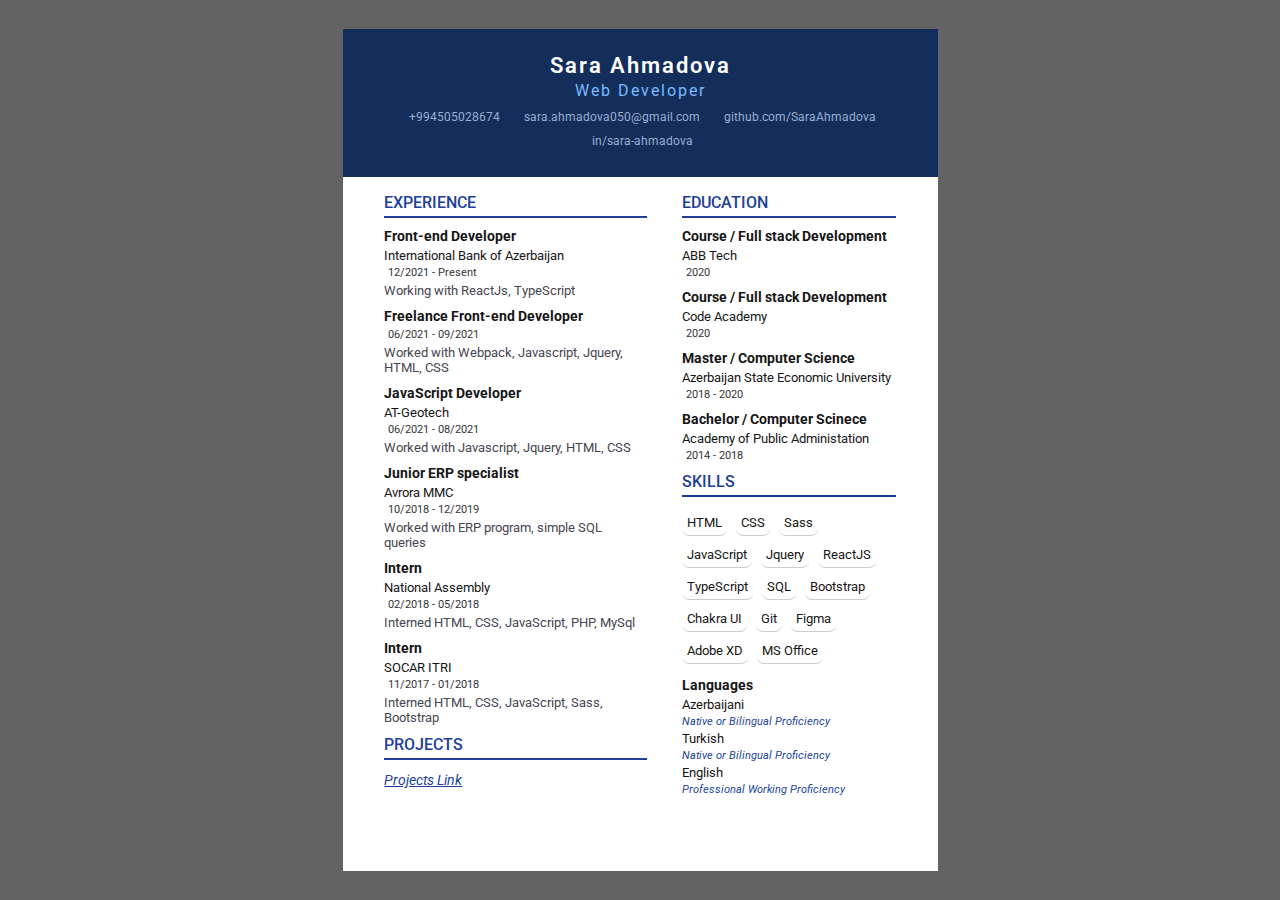
<file: index.html>
<!DOCTYPE html>
<html lang="en">

<head>
  <meta charset="UTF-8">
  <meta name="viewport" content="width=device-width, initial-scale=1.0">
  <link rel="stylesheet" href="https://cdnjs.cloudflare.com/ajax/libs/font-awesome/5.15.1/css/all.min.css"
    integrity="sha512-+4zCK9k+qNFUR5X+cKL9EIR+ZOhtIloNl9GIKS57V1MyNsYpYcUrUeQc9vNfzsWfV28IaLL3i96P9sdNyeRssA=="
    crossorigin="anonymous" />
  <link rel="stylesheet" href="./assets/sass/style.css">
  <title>Resume</title>
</head>


<body>

  <div class="box center">
    <div class="main">
      <div class="header">        

        <div class="basic-info">
          <div class="title">
            <h3 class="m-0">Sara Ahmadova</h3>
            <h4 class="m-0">Web Developer</h4>
          </div>
          <div class="info-text">
           
            <div class="text-box">
              <span><i class="fas fa-phone"></i>+994505028674</span>
            </div>
            <div class="text-box">
              <span><i class="fas fa-envelope"></i>sara.ahmadova050@gmail.com</span>
            </div>
            <div class="text-box">
              <span><i class="fab fa-github"></i><a
                  href="https://github.com/SaraAhmadova">github.com/SaraAhmadova</a></span>
            </div>
            <div class="text-box">
              <span><i class="fab fa-linkedin"></i> <a href="https://www.linkedin.com/in/sara-ahmadova-201b6a15b/" target="_blank">in/sara-ahmadova</a>
              </span>
            </div> 
          </div>
        </div>

      </div>
      <div class="bottom">
        <div class="info-section left">
          <div>
            <h3>Experience</h3>
            <div class="item">
              <h4>Front-end Developer</h4>
              <h5>International Bank of Azerbaijan</h5>
              <h6><i class="far fa-calendar-alt"></i>12/2021 - Present</h6>
              <p class="descrp">Working with ReactJs, TypeScript</p>
            </div>
            <div class="item">
              <h4>Freelance Front-end Developer</h4>
              <h6><i class="far fa-calendar-alt"></i>06/2021 - 09/2021</h6>
              <p class="descrp">Worked with Webpack, Javascript, Jquery, HTML, CSS</p>
            </div>
            <div class="item">
              <h4>JavaScript Developer</h4>
              <h5>AT-Geotech</h5>
              <h6><i class="far fa-calendar-alt"></i>06/2021 - 08/2021</h6>
              <p class="descrp">Worked with Javascript, Jquery, HTML, CSS</p>
            </div>
            
            <div class="item">
              <h4>Junior ERP specialist</h4>
              <h5>Avrora MMC</h5>
              <h6><i class="far fa-calendar-alt"></i>10/2018 - 12/2019 </h6>
              <p class="descrp">Worked with ERP program, simple SQL queries</p>
            </div>
            <div class="item">
              <h4>Intern</h4>
              <h5>National Assembly
              </h5>
              <h6><i class="far fa-calendar-alt"></i>02/2018 - 05/2018 </h6>
              <p class="descrp">Interned HTML, CSS, JavaScript, PHP, MySql</p>
            </div>
            <div class="item">
              <h4>Intern</h4>
              <h5>SOCAR ITRI</h5>
              <h6><i class="far fa-calendar-alt"></i>11/2017 - 01/2018 </h6>
              <p class="descrp">Interned HTML, CSS, JavaScript, Sass, Bootstrap</p>
            </div>
          </div>

          <div>
            <h3>Projects</h3>
            <a href="projects.html" target="_blank" style="font-style: italic; font-size: 14px">Projects Link</a>
          </div>
        </div>


        <div class="info-section right">
          <div>
            <h3>Education</h3>
            <div class="item">
              <h4>Course / Full stack Development</h4>
              <h5>ABB Tech</h5>
              <h6><i class="far fa-calendar-alt"></i>2020</h6>
            </div>
            <div class="item">
              <h4>Course / Full stack Development</h4>
              <h5>Code Academy</h5>
              <h6><i class="far fa-calendar-alt"></i>2020</h6>
            </div>
            <div class="item">
              <h4>Master / Computer Science
              </h4>
              <h5>Azerbaijan State Economic University
              </h5>
              <h6><i class="far fa-calendar-alt"></i>2018 - 2020 </h6>
            </div>
            <div class="item">
              <h4>Bachelor / Computer
                Scinece</h4>
              <h5>Academy of Public Administation
              </h5>
              <h6><i class="far fa-calendar-alt"></i>2014 - 2018</h6>

            </div>
           
          </div>
          <div>
            <h3>Skills</h3>
            <div class="item skills progs">
              <h5>HTML</h5>
              <h5>CSS</h5>
              <h5>Sass</h5>
              <h5>JavaScript</h5>
              <h5>Jquery</h5>
              <h5>ReactJS</h5>
              <h5>TypeScript</h5>
              <h5>SQL</h5>
              <h5>Bootstrap</h5>
              <h5>Chakra UI</h5>
              <h5>Git</h5>
              <h5>Figma</h5>
              <h5>Adobe XD</h5>
              <h5>MS Office</h5>
            </div>
            <div class="item lang-skill">
              <h4>Languages</h4>

              <div>
                <!-- <div class="text"> -->
                  <h5>Azerbaijani</h5>
                  <h6>Native or Bilingual Proficiency</h5>

                <!-- </div> -->
                <!-- <div class="progress-bar">

                </div> -->
                <!-- <ul>
                <li class="filled"></li>
                <li class="filled"></li>
                <li class="filled"></li>
                <li class="filled"></li>
                <li class="filled"></li>
              </ul> -->
              </div>
              <div>
                <!-- <div class="text"> -->
                  <h5>Turkish
                  </h5>
                  <h6>Native or Bilingual Proficiency</h5>

                <!-- </div> -->
                <!-- <div class="progress-bar">

                </div> -->
                <!-- <ul>
                <li class="filled"></li>
                <li class="filled"></li>
                <li class="filled"></li>
                <li></li>
                <li></li>
              </ul> -->
              </div>
              <div>
                <!-- <div class="text"> -->
                  <h5>English
                  </h5>
                  <h6>Professional Working Proficiency</h5>

                <!-- </div> -->
                <!-- <div class="progress-bar">

                </div> -->
                <!-- <ul>
                <li class="filled"></li>
                <li class="filled"></li>
                <li class="filled"></li>
                <li></li>
                <li></li>
              </ul> -->
              </div>

            </div>
          </div>
          <div>

          </div>
        </div>
      </div>
    </div>
    <script src="https://code.jquery.com/jquery-3.6.0.min.js"
      integrity="sha256-/xUj+3OJU5yExlq6GSYGSHk7tPXikynS7ogEvDej/m4=" crossorigin="anonymous"></script>
    <script src="/assets/js/script.js"></script>
</body>

</html>
</file>
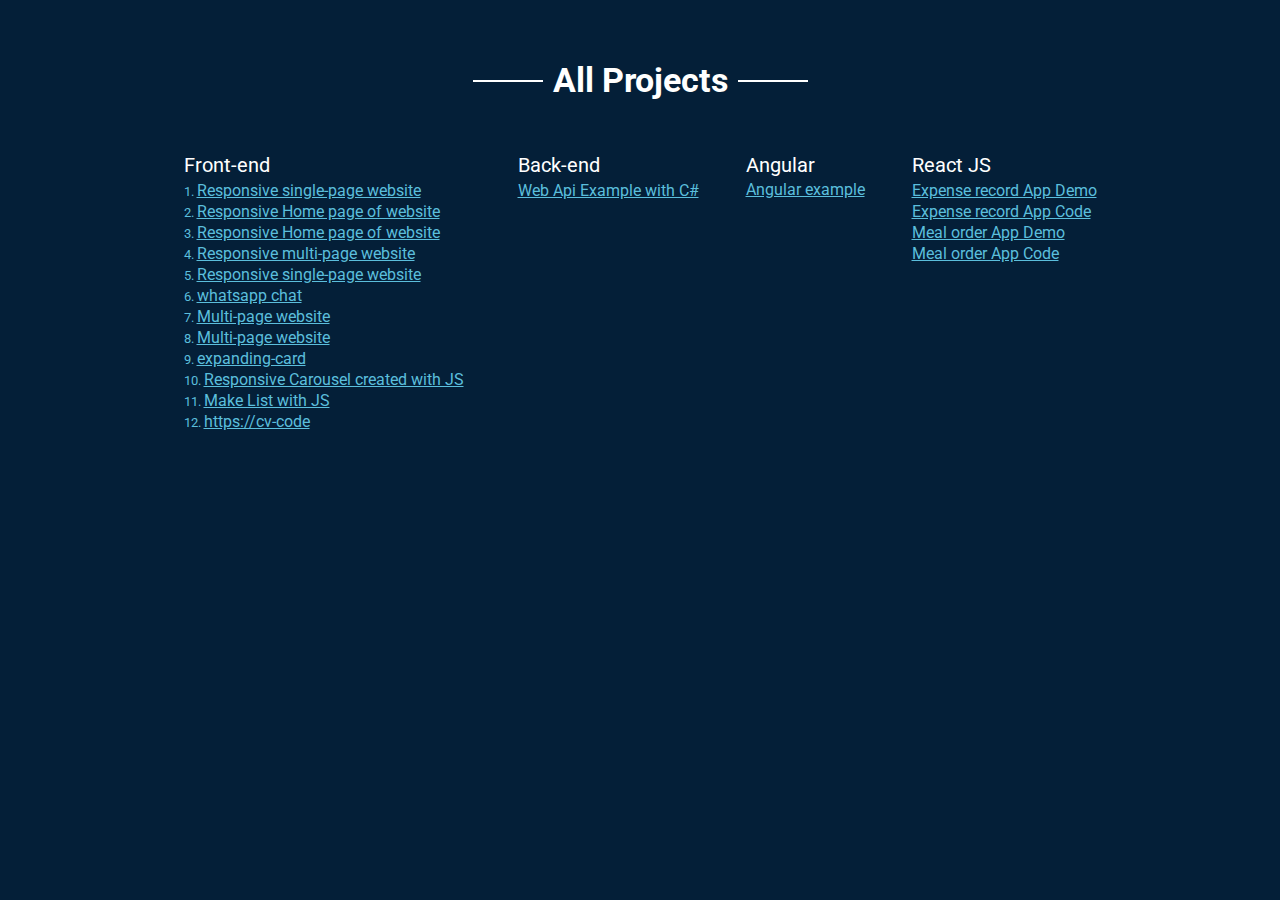
<file: projects.html>
<!DOCTYPE html>
<html lang="en">
<head>
    <meta charset="UTF-8">
    <meta http-equiv="X-UA-Compatible" content="IE=edge">
    <meta name="viewport" content="width=device-width, initial-scale=1.0">
    <link rel="stylesheet" href="assets/sass/style.css">
    <title>Projects - Sara Ahmadova</title>
</head>
<body id="proj-body">
    <div class="head">
        <h4>All Projects</h4>
    </div>
    <div class="item projects">
        <div class="front">
          <h5>Front-end</h5>
          <ul>
            <li>1. <a href="https://jevelin1.vercel.app/" target="_blank">Responsive single-page website</a></li>
            <li>2. <a href="https://rustic-website-e4mhj699x.vercel.app/" target="_blank">Responsive Home page of website</a>
            </li>
            <li>3. <a href="https://az-gubre.vercel.app/">Responsive Home page of website</a></li>
            <li>4. <a href="https://yle-front-final.vercel.app" target="_blank">Responsive multi-page website</a></li>
            <li>5. <a href="https://tony-lilac.vercel.app/#portfolio" target="_blank">Responsive single-page website</a></li>
            <li>6. <a href="https://whatsapp-ruby.vercel.app/" target="_blank">whatsapp chat</a></li>
            <li>7. <a href="https://wine-website.vercel.app/index.html" target="_blank">Multi-page website</a>
            </li>
            <li>8. <a href="https://home-builder.vercel.app/" target="_blank">Multi-page website</a></li>
            <li>9. <a href="https://expanding-card.vercel.app/" target="_blank">expanding-card</a></li>
            <li>10. <a href="https://carousel-nine.vercel.app/" target="_blank">Responsive Carousel created with JS</a></li>
            <li>11. <a href="https://js-list.vercel.app/" target="_blank">Make List with JS</a></li>
            <li>12. <a href="https://cv-code.vercel.app/" target="_blank">https://cv-code</a></li>
          </ul>
        </div>
        <div class="back">
          <h5>Back-end</h5>
          <ul>
            <li><a href="https://github.com/SarahAhmadova/DentistApi.git" target="_blank">Web Api Example with C#</a></li>
          </ul>
        </div>
        <div class="back">
          <h5>Angular</h5>
        <a href="https://github.com/SarahAhmadova/DentistWebsite.git" target="_blank">Angular example</a>
      </div>
      <div>
        <h5>React JS</h5>
        <ul>
          <li><a href="https://expense-record.vercel.app/" target="_blank">Expense record App Demo</a></li>
          <li><a href="https://github.com/SaraAhmadova/expense-record" target="_blank">Expense record App Code</a></li>
          <li><a href="https://meal-order-app-e0gey30l0-saraahmadova.vercel.app/" target="_blank">Meal order App Demo</a></li>
          <li><a href="https://github.com/SaraAhmadova/meal-order-app" target="_blank">Meal order App Code</a></li>
        </ul>
        
      </div>
      </div>
</body>
</html>
</file>
<file: assets/sass/style.css>
@import url("https://fonts.googleapis.com/css2?family=Roboto:wght@100;400;500;700&display=swap");
body {
  font-family: "Roboto";
  padding: 0;
  margin: 0;
  background-color: #636363;
}

* {
  -webkit-box-sizing: border-box;
          box-sizing: border-box;
}

.d-flex {
  display: -webkit-box;
  display: -ms-flexbox;
  display: flex;
  -webkit-box-align: center;
      -ms-flex-align: center;
          align-items: center;
  -webkit-box-pack: justify;
      -ms-flex-pack: justify;
          justify-content: space-between;
}

.m-0,
h1,
h2,
h3,
h4,
h5,
h6 {
  margin: 0;
}

i {
  margin-right: 4px;
}

ul {
  padding: 0;
  margin: 0;
  list-style: none;
}

ul li {
  padding: 5px 0;
}

a {
  color: #203f9b;
}

hr {
  background-color: #000;
  border: none;
  height: 2px;
  margin-top: 4px;
}

label {
  border: none;
  display: inline-block;
  width: 60px;
  height: 28px;
  border-radius: 30px;
  background-color: #ffffff;
  position: relative;
}

label span {
  border-radius: 50%;
  height: 24px;
  width: 24px;
  display: inline-block;
  position: absolute;
  left: 2px;
  top: 2px;
  background-color: #161515;
  -webkit-transition: 0.5s;
  transition: 0.5s;
}

#mode {
  display: none;
}

#mode:checked + label {
  background-color: #161515 !important;
}

#mode:checked + label span {
  background-color: #323438;
  left: 34px;
}

#mode:checked .main {
  background-color: violet;
}

.box {
  height: 100vh;
  display: -webkit-box;
  display: -ms-flexbox;
  display: flex;
  -webkit-box-pack: center;
      -ms-flex-pack: center;
          justify-content: center;
}

.box .main {
  width: 595px;
  height: 842px;
  background-color: #ffffff;
  margin: auto;
}

.box .main .header {
  display: -webkit-box;
  display: -ms-flexbox;
  display: flex;
  -webkit-box-pack: center;
      -ms-flex-pack: center;
          justify-content: center;
  -webkit-box-align: center;
      -ms-flex-align: center;
          align-items: center;
  background-color: #142e5b;
  padding: 1rem 1rem 0;
  padding: 1rem 1.5rem 1.5rem;
}

.box .main .header .img-box {
  border-radius: 5%;
  position: relative;
  margin: 0rem 2rem 0rem 1rem;
  overflow: hidden;
  height: 100px;
  width: 140px;
}

.box .main .header .img-box img {
  height: 120px;
  -o-object-fit: cover;
     object-fit: cover;
}

.box .main .header .basic-info {
  color: #ffffff;
  display: -webkit-box;
  display: -ms-flexbox;
  display: flex;
  -webkit-box-pack: center;
      -ms-flex-pack: center;
          justify-content: center;
  -webkit-box-orient: vertical;
  -webkit-box-direction: normal;
      -ms-flex-direction: column;
          flex-direction: column;
}

.box .main .header .basic-info h4 {
  letter-spacing: 2px;
  font-weight: 400;
  color: #7abbff;
}

.box .main .header .basic-info .title {
  text-align: center;
}

.box .main .header .basic-info .title h3 {
  font-weight: 600;
  font-size: 22px;
  letter-spacing: 2px;
  padding: 0.2rem 0rem;
}

.box .main .header .basic-info div {
  margin-top: 5px;
}

.box .main .header .basic-info div.info-text {
  display: -webkit-box;
  display: -ms-flexbox;
  display: flex;
  -ms-flex-wrap: wrap;
      flex-wrap: wrap;
  -webkit-box-pack: center;
      -ms-flex-pack: center;
          justify-content: center;
}

.box .main .header .basic-info div.info-text .text-box {
  display: -webkit-box;
  display: -ms-flexbox;
  display: flex;
  -webkit-box-orient: vertical;
  -webkit-box-direction: normal;
      -ms-flex-direction: column;
          flex-direction: column;
  margin: 5px 10px;
}

.box .main .header .basic-info div span {
  color: #9aafd1;
  font-size: 12px;
}

.box .main .header .basic-info div span a {
  text-decoration: none;
  color: #9aafd1;
}

.box .main .header .basic-info div p {
  font-size: 14px;
  font-weight: 300;
  margin: 5px 0;
}

.box .main .bottom {
  display: -webkit-box;
  display: -ms-flexbox;
  display: flex;
  -ms-flex-pack: distribute;
      justify-content: space-around;
  padding: 1rem 1.5rem 1.5rem;
}

.box .main .bottom .info-section.left {
  width: 48%;
}

.box .main .bottom .info-section.right {
  width: 39%;
}

.box .main .bottom .info-section h3 {
  font-size: 1rem;
  text-transform: uppercase;
  font-weight: 500;
  color: #203f9b;
  border-bottom: 2px solid #203f9b;
  padding-bottom: 4px;
  margin-bottom: 10px;
}

.box .main .bottom .info-section .item {
  margin-bottom: 10px;
}

.box .main .bottom .info-section .item.projects {
  display: -webkit-box;
  display: -ms-flexbox;
  display: flex;
}

.box .main .bottom .info-section .item.projects .front {
  padding-right: 7px;
  margin-right: 7px;
}

.box .main .bottom .info-section .item ul li {
  padding: 1px 0;
  color: #464551;
  font-size: 13px;
}

.box .main .bottom .info-section .item.lang-skill .progress-bar {
  height: 6px;
  border-radius: 5px;
  width: 59%;
  position: relative;
  background-color: #ccc;
}

.box .main .bottom .info-section .item.lang-skill .progress-bar::before {
  content: "";
  position: absolute;
  left: 0;
  height: 6px;
  border-radius: 5px 0 0 5px;
  width: 65%;
  background-color: #5eadc5;
}

.box .main .bottom .info-section .item.lang-skill h6 {
  color: #203f9b;
  font-size: 11px;
  font-style: italic;
}

.box .main .bottom .info-section .item.lang-skill .text {
  width: 35%;
}

.box .main .bottom .info-section .item.lang-skill .text h4 {
  font-size: 14px;
  color: #000;
  padding-bottom: 5px;
}

.box .main .bottom .info-section .item.lang-skill ul {
  float: right;
  display: -webkit-box;
  display: -ms-flexbox;
  display: flex;
  -webkit-box-align: center;
      -ms-flex-align: center;
          align-items: center;
}

.box .main .bottom .info-section .item.lang-skill ul li {
  width: 15px;
  height: 15px;
  margin-right: 7px;
  background-color: #01787863;
  border-radius: 50%;
}

.box .main .bottom .info-section .item.lang-skill ul li.filled {
  background-color: #7abbff;
}

.box .main .bottom .info-section .item.skills.progs h5 {
  border-radius: 7px;
  padding: 7px;
  border-bottom: 1px solid #ccc;
  display: inline-block;
  margin-right: 5px;
  padding: 5px;
}

.box .main .bottom .info-section .item.skills h5 {
  display: inline-block;
  margin-right: 5px;
  border-bottom: 1px solid #3453;
  padding: 3px;
}

.box .main .bottom .info-section .item .text {
  display: inline-block;
  width: 30%;
}

.box .main .bottom .info-section .item h4,
.box .main .bottom .info-section .item h5,
.box .main .bottom .info-section .item h6 {
  font-weight: 400;
  margin: 3px 0;
}

.box .main .bottom .info-section .item h4 {
  color: #161515;
  font-weight: 700;
  font-size: 0.9rem;
}

.box .main .bottom .info-section .item h5 {
  color: #161515;
}

.box .main .bottom .info-section .item h6 {
  color: #323438;
}

.box .main .bottom .info-section .item .descrp {
  font-size: 13px;
  margin: 4px 0;
  color: #464551;
}

#proj-body {
  background-color: #041f38;
  padding: 40px;
}

#proj-body .head {
  display: -webkit-box;
  display: -ms-flexbox;
  display: flex;
  -webkit-box-pack: center;
      -ms-flex-pack: center;
          justify-content: center;
  margin-bottom: 30px;
}

#proj-body ul li {
  color: #5bbedc !important;
}

#proj-body h4 {
  font-size: 34px;
  display: inline-block;
  text-align: center;
  color: #fff;
  margin: 20px;
  position: relative;
}

#proj-body h4::after, #proj-body h4::before {
  top: 50%;
  content: "";
  height: 2px;
  width: 70px;
  background-color: #fff;
  position: absolute;
}

#proj-body h4::before {
  left: -80px;
}

#proj-body h4::after {
  right: -80px;
}

.item {
  margin-bottom: 10px;
}

.item.projects {
  -webkit-box-pack: center;
      -ms-flex-pack: center;
          justify-content: center;
  display: -webkit-box;
  display: -ms-flexbox;
  display: flex;
}

.item.projects .front {
  padding-right: 7px;
  margin-right: 47px;
}

.item.projects .back {
  margin-right: 47px;
}

.item.projects a {
  font-size: 16px;
}

.item.projects h5 {
  font-size: 20px;
  color: #fff;
}

.item ul li {
  padding: 1px 0;
  color: #464551;
  font-size: 13px;
}

.item h4,
.item h5,
.item h6 {
  font-weight: 400;
  margin: 3px 0;
}

.item h4 {
  color: #7abbff;
}

.item h5 {
  color: #161515;
}

.item h6 {
  color: #323438;
}

.item .descrp {
  font-size: 13px;
  margin: 4px 0;
  color: #464551;
}

#proj-body a {
  color: #5bbedc;
}

@media screen and (max-width: 676px) {
  .box {
    height: auto;
  }
  .box .main {
    height: 100%;
  }
  .box .main .header {
    -webkit-box-pack: justify;
        -ms-flex-pack: justify;
            justify-content: space-between;
  }
  .box .main .header .img-box {
    width: 100px;
    height: 120px;
  }
  .box .main .header .img-box img {
    width: 100px;
    height: 120px;
  }
  .box .main .header .basic-info .info-text {
    -webkit-box-orient: vertical;
    -webkit-box-direction: normal;
        -ms-flex-direction: column;
            flex-direction: column;
  }
  .box .main .header .basic-info .info-text .text-box {
    width: 100% !important;
  }
  .box .main .header .basic-info .info-text .text-box span {
    font-size: 11px;
  }
  .box .main .bottom {
    -webkit-box-orient: vertical;
    -webkit-box-direction: normal;
        -ms-flex-direction: column;
            flex-direction: column;
  }
  .box .main .bottom .info-section {
    padding: 0 1rem;
    width: 100% !important;
  }
  .box .main .bottom .info-section div {
    margin-bottom: 1rem;
  }
  .box .main .bottom .lang-skill ul {
    margin: 0;
    padding: 0;
  }
  #proj-body .item.projects {
    display: -webkit-box;
    display: -ms-flexbox;
    display: flex;
    -webkit-box-orient: vertical;
    -webkit-box-direction: normal;
        -ms-flex-direction: column;
            flex-direction: column;
  }
  #proj-body .item.projects .front {
    padding-right: 7px;
    margin-right: 17px;
  }
  #proj-body .item.projects .back {
    margin-right: 17px;
  }
}
/*# sourceMappingURL=style.css.map */
</file>
